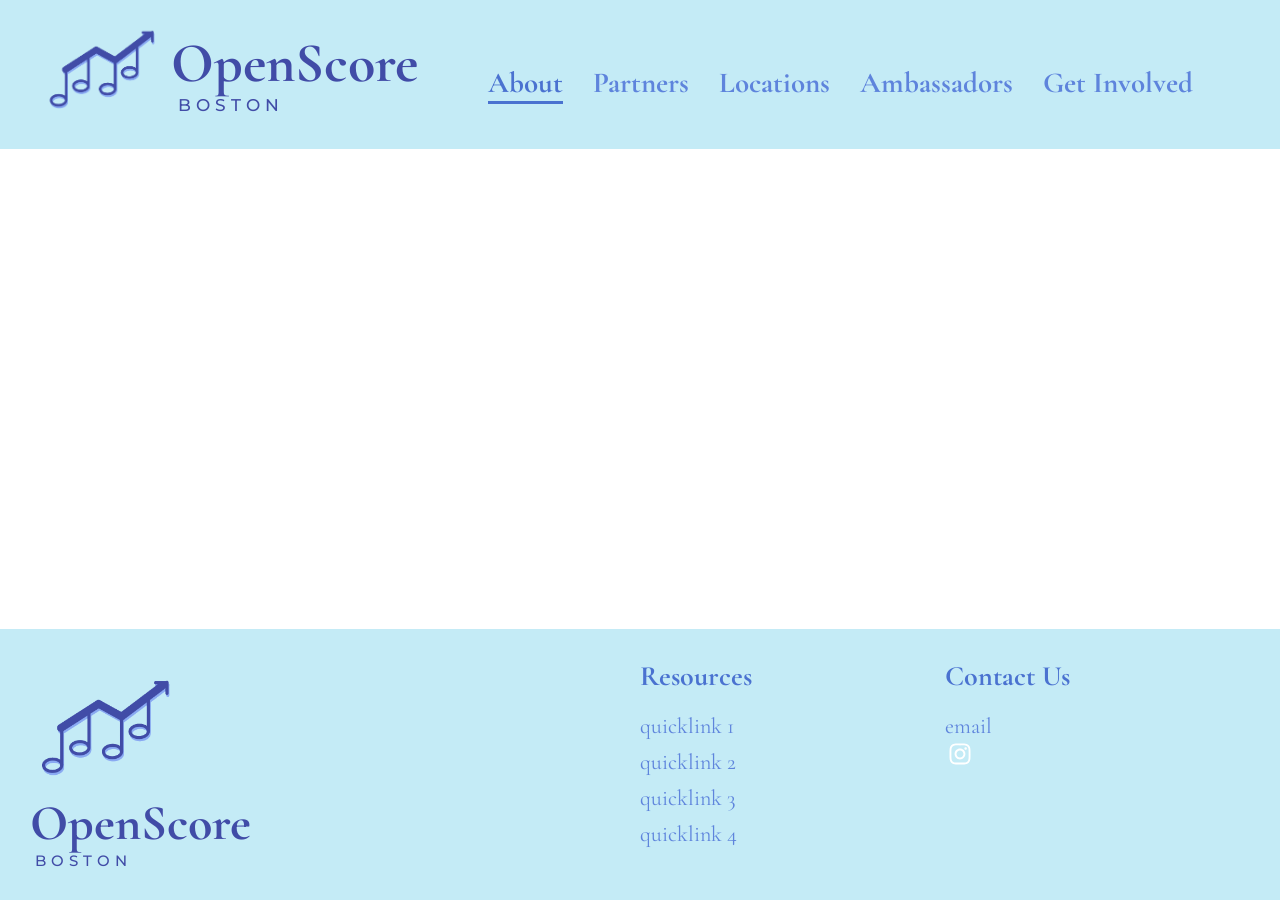
<file: index.html>
<!DOCTYPE html>
<html lang="en-US">
    <head>
        <link rel="stylesheet" href="openscore.css">
        <link rel="preconnect" href="https://fonts.googleapis.com">
        <link rel="preconnect" href="https://fonts.gstatic.com" crossorigin>
        <link href="https://fonts.googleapis.com/css2?family=Cormorant+Garamond:ital,wght@0,300..700;1,300..700&display=swap" rel="stylesheet">
        <link rel="preconnect" href="https://fonts.googleapis.com">
        <link rel="preconnect" href="https://fonts.gstatic.com" crossorigin>
        <link href="https://fonts.googleapis.com/css2?family=Montserrat:ital,wght@0,100..900;1,100..900&display=swap" rel="stylesheet">
    </head>

    <body>
        <header class="header">
            <div class="title">
                <a href=index.html><img src="images/logo.png" alt="OpenScore Logo"></a>
                <div class="title-name">
                    <a href="index.html"><h1>OpenScore</h1></a>
                    <a href="index.html"><h4>BOSTON</h4></a>
                </div>
            </div>
            <nav class="navbar">
                <a href="index.html" class="active">About</a>
                <a href="partners.html">Partners</a>
                <a href="donate.html">Locations</a>
                <a href="ambassador.html">Ambassadors</a>
                <a href="involve.html">Get Involved</a>
            </nav>
        </header>

        <section class="main">

        </section>

        <footer class="footer">
            <div class="logo">
                <a href=index.html><img src="images/logo.png" alt="OpenScore Logo"></a>
                <div class="footer-title">
                    <a href="index.html"><h1>OpenScore</h1></a>
                    <a href="index.html"><h4>BOSTON</h4></a>
                </div>
            </div>
            <div class="resources">
                <h5>Resources</h5>
                <div class = "quicklinks">
                    <a href="__">quicklink 1</a>
                    <a href="">quicklink 2</a>
                    <a href="">quicklink 3</a>
                    <a href="">quicklink 4</a>
                </div>
            </div>

            <div class=contact-us>
                <h5>Contact Us</h5>
                <p>email</p>
                <div class="socials-footer">
                    <a href="https://www.instagram.com/openscoreboston/">
                        <svg xmlns="http://www.w3.org/2000/svg" viewBox="0 0 640 640"><!--!Font Awesome Free v7.3.0 by @fontawesome - https://fontawesome.com License - https://fontawesome.com/license/free Copyright 2026 Fonticons, Inc.--><path fill="rgb(255, 255, 255)" d="M320.3 205C256.8 204.8 205.2 256.2 205 319.7C204.8 383.2 256.2 434.8 319.7 435C383.2 435.2 434.8 383.8 435 320.3C435.2 256.8 383.8 205.2 320.3 205zM319.7 245.4C360.9 245.2 394.4 278.5 394.6 319.7C394.8 360.9 361.5 394.4 320.3 394.6C279.1 394.8 245.6 361.5 245.4 320.3C245.2 279.1 278.5 245.6 319.7 245.4zM413.1 200.3C413.1 185.5 425.1 173.5 439.9 173.5C454.7 173.5 466.7 185.5 466.7 200.3C466.7 215.1 454.7 227.1 439.9 227.1C425.1 227.1 413.1 215.1 413.1 200.3zM542.8 227.5C541.1 191.6 532.9 159.8 506.6 133.6C480.4 107.4 448.6 99.2 412.7 97.4C375.7 95.3 264.8 95.3 227.8 97.4C192 99.1 160.2 107.3 133.9 133.5C107.6 159.7 99.5 191.5 97.7 227.4C95.6 264.4 95.6 375.3 97.7 412.3C99.4 448.2 107.6 480 133.9 506.2C160.2 532.4 191.9 540.6 227.8 542.4C264.8 544.5 375.7 544.5 412.7 542.4C448.6 540.7 480.4 532.5 506.6 506.2C532.8 480 541 448.2 542.8 412.3C544.9 375.3 544.9 264.5 542.8 227.5zM495 452C487.2 471.6 472.1 486.7 452.4 494.6C422.9 506.3 352.9 503.6 320.3 503.6C287.7 503.6 217.6 506.2 188.2 494.6C168.6 486.8 153.5 471.7 145.6 452C133.9 422.5 136.6 352.5 136.6 319.9C136.6 287.3 134 217.2 145.6 187.8C153.4 168.2 168.5 153.1 188.2 145.2C217.7 133.5 287.7 136.2 320.3 136.2C352.9 136.2 423 133.6 452.4 145.2C472 153 487.1 168.1 495 187.8C506.7 217.3 504 287.3 504 319.9C504 352.5 506.7 422.6 495 452z"/></svg>
                    </a>
                </div>
            </div>
        </footer>
    </body>
</html>
</file>
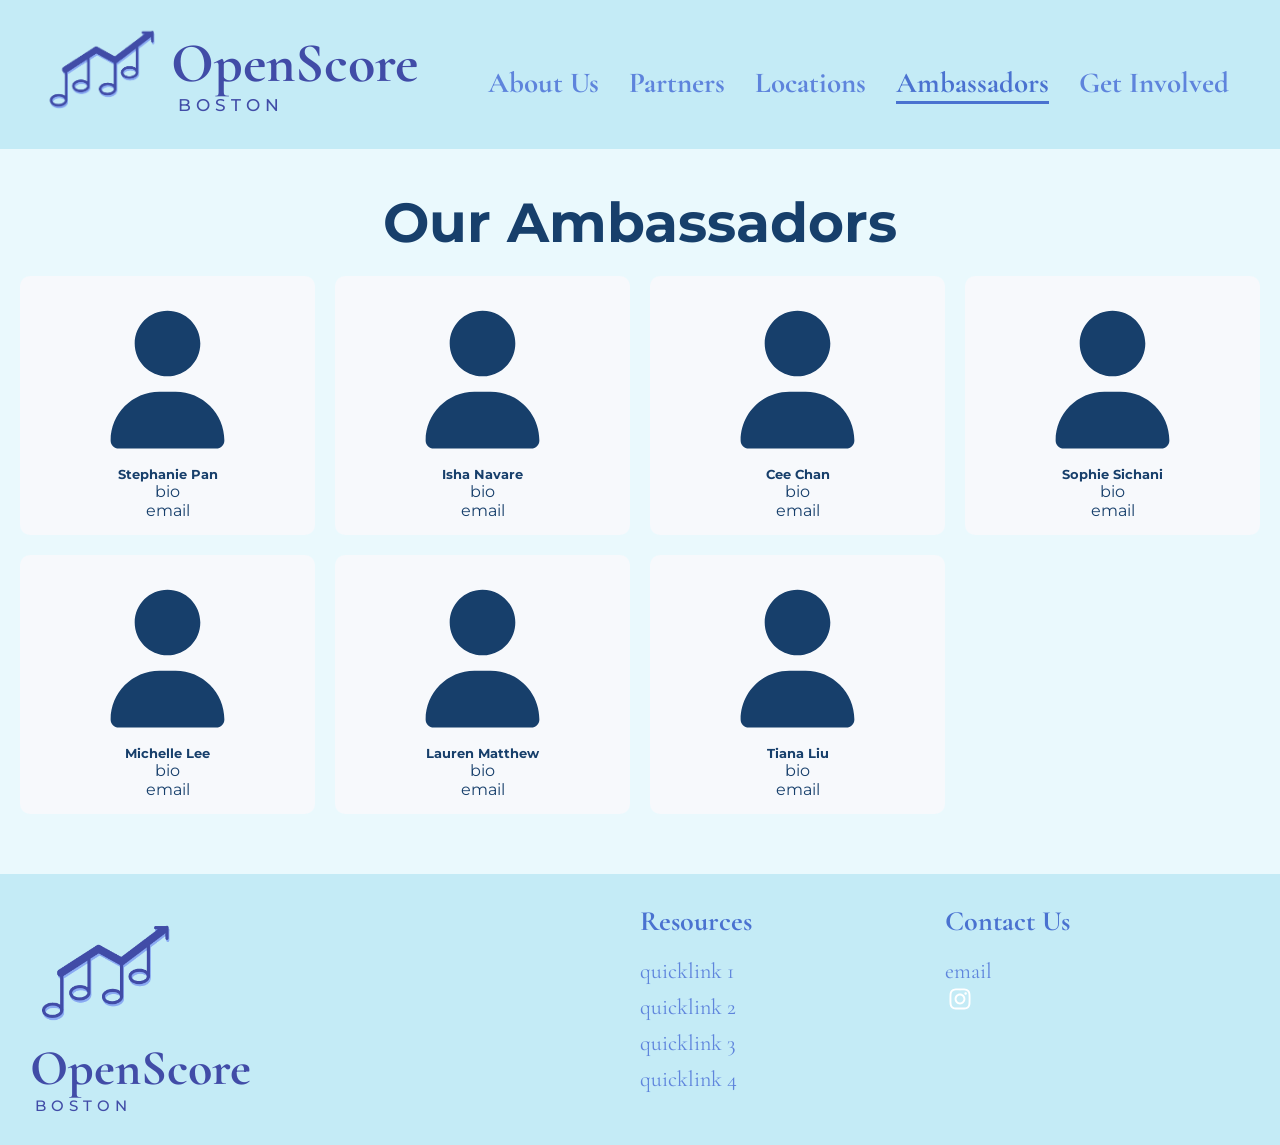
<file: ambassador.html>
<!DOCTYPE html>
<html lang="en-US">
    <head>
        <link rel="stylesheet" href="openscore.css">
        <link rel="preconnect" href="https://fonts.googleapis.com">
        <link rel="preconnect" href="https://fonts.gstatic.com" crossorigin>
        <link href="https://fonts.googleapis.com/css2?family=Cormorant+Garamond:ital,wght@0,300..700;1,300..700&display=swap" rel="stylesheet">
        <link rel="preconnect" href="https://fonts.googleapis.com">
        <link rel="preconnect" href="https://fonts.gstatic.com" crossorigin>
        <link href="https://fonts.googleapis.com/css2?family=Montserrat:ital,wght@0,100..900;1,100..900&display=swap" rel="stylesheet">
    </head>

    <body>
        <header class="header">
            <div class="title">
                <a href=index.html><img src="images/logo.png" alt="OpenScore Logo"></a>
                <div class="title-name">
                    <a href="index.html"><h1>OpenScore</h1></a>
                    <a href="index.html"><h4>BOSTON</h4></a>
                </div>
            </div>
            <nav class="navbar">
                <a href="index.html">About Us</a>
                <a href="partners.html">Partners</a>
                <a href="donate.html">Locations</a>
                <a href="ambassador.html" class="active">Ambassadors</a>
                <a href="involve.html">Get Involved</a>
            </nav>
        </header>

        <section class="main">

            <div class="leadership">
                <h2>Our Ambassadors</h2>
                <div class="leaders">
                    <div class="card">
                        <svg xmlns="http://www.w3.org/2000/svg" viewBox="0 0 640 640"><!--!Font Awesome Free v7.2.0 by @fontawesome - https://fontawesome.com License - https://fontawesome.com/license/free Copyright 2026 Fonticons, Inc.--><path fill="rgb(23, 63, 107)" d="M320 312C386.3 312 440 258.3 440 192C440 125.7 386.3 72 320 72C253.7 72 200 125.7 200 192C200 258.3 253.7 312 320 312zM290.3 368C191.8 368 112 447.8 112 546.3C112 562.7 125.3 576 141.7 576L498.3 576C514.7 576 528 562.7 528 546.3C528 447.8 448.2 368 349.7 368L290.3 368z"/></svg>
                        <h5>Stephanie Pan</h5>
                        <p>bio</p>
                        <p>email</p>
                    </div>
                    <div class="card">
                        <svg xmlns="http://www.w3.org/2000/svg" viewBox="0 0 640 640"><!--!Font Awesome Free v7.2.0 by @fontawesome - https://fontawesome.com License - https://fontawesome.com/license/free Copyright 2026 Fonticons, Inc.--><path fill="rgb(23, 63, 107)" d="M320 312C386.3 312 440 258.3 440 192C440 125.7 386.3 72 320 72C253.7 72 200 125.7 200 192C200 258.3 253.7 312 320 312zM290.3 368C191.8 368 112 447.8 112 546.3C112 562.7 125.3 576 141.7 576L498.3 576C514.7 576 528 562.7 528 546.3C528 447.8 448.2 368 349.7 368L290.3 368z"/></svg>
                        <h5>Isha Navare</h5>
                        <p>bio</p>
                        <p>email</p>
                    </div>
                    <div class="card">
                        <svg xmlns="http://www.w3.org/2000/svg" viewBox="0 0 640 640"><!--!Font Awesome Free v7.2.0 by @fontawesome - https://fontawesome.com License - https://fontawesome.com/license/free Copyright 2026 Fonticons, Inc.--><path fill="rgb(23, 63, 107)" d="M320 312C386.3 312 440 258.3 440 192C440 125.7 386.3 72 320 72C253.7 72 200 125.7 200 192C200 258.3 253.7 312 320 312zM290.3 368C191.8 368 112 447.8 112 546.3C112 562.7 125.3 576 141.7 576L498.3 576C514.7 576 528 562.7 528 546.3C528 447.8 448.2 368 349.7 368L290.3 368z"/></svg>
                        <h5>Cee Chan</h5>
                        <p>bio</p>
                        <p>email</p>
                    </div>
                    <div class="card">
                        <svg xmlns="http://www.w3.org/2000/svg" viewBox="0 0 640 640"><!--!Font Awesome Free v7.2.0 by @fontawesome - https://fontawesome.com License - https://fontawesome.com/license/free Copyright 2026 Fonticons, Inc.--><path fill="rgb(23, 63, 107)" d="M320 312C386.3 312 440 258.3 440 192C440 125.7 386.3 72 320 72C253.7 72 200 125.7 200 192C200 258.3 253.7 312 320 312zM290.3 368C191.8 368 112 447.8 112 546.3C112 562.7 125.3 576 141.7 576L498.3 576C514.7 576 528 562.7 528 546.3C528 447.8 448.2 368 349.7 368L290.3 368z"/></svg>
                        <h5>Sophie Sichani</h5>
                        <p>bio</p>
                        <p>email</p>
                    </div>
                    <div class="card">
                        <svg xmlns="http://www.w3.org/2000/svg" viewBox="0 0 640 640"><!--!Font Awesome Free v7.2.0 by @fontawesome - https://fontawesome.com License - https://fontawesome.com/license/free Copyright 2026 Fonticons, Inc.--><path fill="rgb(23, 63, 107)" d="M320 312C386.3 312 440 258.3 440 192C440 125.7 386.3 72 320 72C253.7 72 200 125.7 200 192C200 258.3 253.7 312 320 312zM290.3 368C191.8 368 112 447.8 112 546.3C112 562.7 125.3 576 141.7 576L498.3 576C514.7 576 528 562.7 528 546.3C528 447.8 448.2 368 349.7 368L290.3 368z"/></svg>
                        <h5>Michelle Lee</h5>
                        <p>bio</p>
                        <p>email</p>
                    </div>
                    <div class="card">
                        <svg xmlns="http://www.w3.org/2000/svg" viewBox="0 0 640 640"><!--!Font Awesome Free v7.2.0 by @fontawesome - https://fontawesome.com License - https://fontawesome.com/license/free Copyright 2026 Fonticons, Inc.--><path fill="rgb(23, 63, 107)" d="M320 312C386.3 312 440 258.3 440 192C440 125.7 386.3 72 320 72C253.7 72 200 125.7 200 192C200 258.3 253.7 312 320 312zM290.3 368C191.8 368 112 447.8 112 546.3C112 562.7 125.3 576 141.7 576L498.3 576C514.7 576 528 562.7 528 546.3C528 447.8 448.2 368 349.7 368L290.3 368z"/></svg>
                        <h5>Lauren Matthew</h5>
                        <p>bio</p>
                        <p>email</p>
                    </div>
                    <div class="card">
                        <svg xmlns="http://www.w3.org/2000/svg" viewBox="0 0 640 640"><!--!Font Awesome Free v7.2.0 by @fontawesome - https://fontawesome.com License - https://fontawesome.com/license/free Copyright 2026 Fonticons, Inc.--><path fill="rgb(23, 63, 107)" d="M320 312C386.3 312 440 258.3 440 192C440 125.7 386.3 72 320 72C253.7 72 200 125.7 200 192C200 258.3 253.7 312 320 312zM290.3 368C191.8 368 112 447.8 112 546.3C112 562.7 125.3 576 141.7 576L498.3 576C514.7 576 528 562.7 528 546.3C528 447.8 448.2 368 349.7 368L290.3 368z"/></svg>
                        <h5>Tiana Liu</h5>
                        <p>bio</p>
                        <p>email</p>
                    </div>
                </div>
            </div>

        </section>

        <footer class="footer">
            <div class="logo">
                <a href=index.html><img src="images/logo.png" alt="OpenScore Logo"></a>
                <div class="footer-title">
                    <a href="index.html"><h1>OpenScore</h1></a>
                    <a href="index.html"><h4>BOSTON</h4></a>
                </div>
            </div>
            <div class="resources">
                <h5>Resources</h5>
                <div class = "quicklinks">
                    <a href="__">quicklink 1</a>
                    <a href="">quicklink 2</a>
                    <a href="">quicklink 3</a>
                    <a href="">quicklink 4</a>
                </div>
            </div>

            <div class=contact-us>
                <h5>Contact Us</h5>
                <p>email</p>
                <div class="socials-footer">
                    <a href="https://www.instagram.com/wellesleyhskeyclub/">
                        <svg xmlns="http://www.w3.org/2000/svg" viewBox="0 0 640 640"><!--!Font Awesome Free v7.3.0 by @fontawesome - https://fontawesome.com License - https://fontawesome.com/license/free Copyright 2026 Fonticons, Inc.--><path fill="rgb(255, 255, 255)" d="M320.3 205C256.8 204.8 205.2 256.2 205 319.7C204.8 383.2 256.2 434.8 319.7 435C383.2 435.2 434.8 383.8 435 320.3C435.2 256.8 383.8 205.2 320.3 205zM319.7 245.4C360.9 245.2 394.4 278.5 394.6 319.7C394.8 360.9 361.5 394.4 320.3 394.6C279.1 394.8 245.6 361.5 245.4 320.3C245.2 279.1 278.5 245.6 319.7 245.4zM413.1 200.3C413.1 185.5 425.1 173.5 439.9 173.5C454.7 173.5 466.7 185.5 466.7 200.3C466.7 215.1 454.7 227.1 439.9 227.1C425.1 227.1 413.1 215.1 413.1 200.3zM542.8 227.5C541.1 191.6 532.9 159.8 506.6 133.6C480.4 107.4 448.6 99.2 412.7 97.4C375.7 95.3 264.8 95.3 227.8 97.4C192 99.1 160.2 107.3 133.9 133.5C107.6 159.7 99.5 191.5 97.7 227.4C95.6 264.4 95.6 375.3 97.7 412.3C99.4 448.2 107.6 480 133.9 506.2C160.2 532.4 191.9 540.6 227.8 542.4C264.8 544.5 375.7 544.5 412.7 542.4C448.6 540.7 480.4 532.5 506.6 506.2C532.8 480 541 448.2 542.8 412.3C544.9 375.3 544.9 264.5 542.8 227.5zM495 452C487.2 471.6 472.1 486.7 452.4 494.6C422.9 506.3 352.9 503.6 320.3 503.6C287.7 503.6 217.6 506.2 188.2 494.6C168.6 486.8 153.5 471.7 145.6 452C133.9 422.5 136.6 352.5 136.6 319.9C136.6 287.3 134 217.2 145.6 187.8C153.4 168.2 168.5 153.1 188.2 145.2C217.7 133.5 287.7 136.2 320.3 136.2C352.9 136.2 423 133.6 452.4 145.2C472 153 487.1 168.1 495 187.8C506.7 217.3 504 287.3 504 319.9C504 352.5 506.7 422.6 495 452z"/></svg>
                    </a>
                </div>
            </div>
        </footer>
    </body>
</html>
</file>
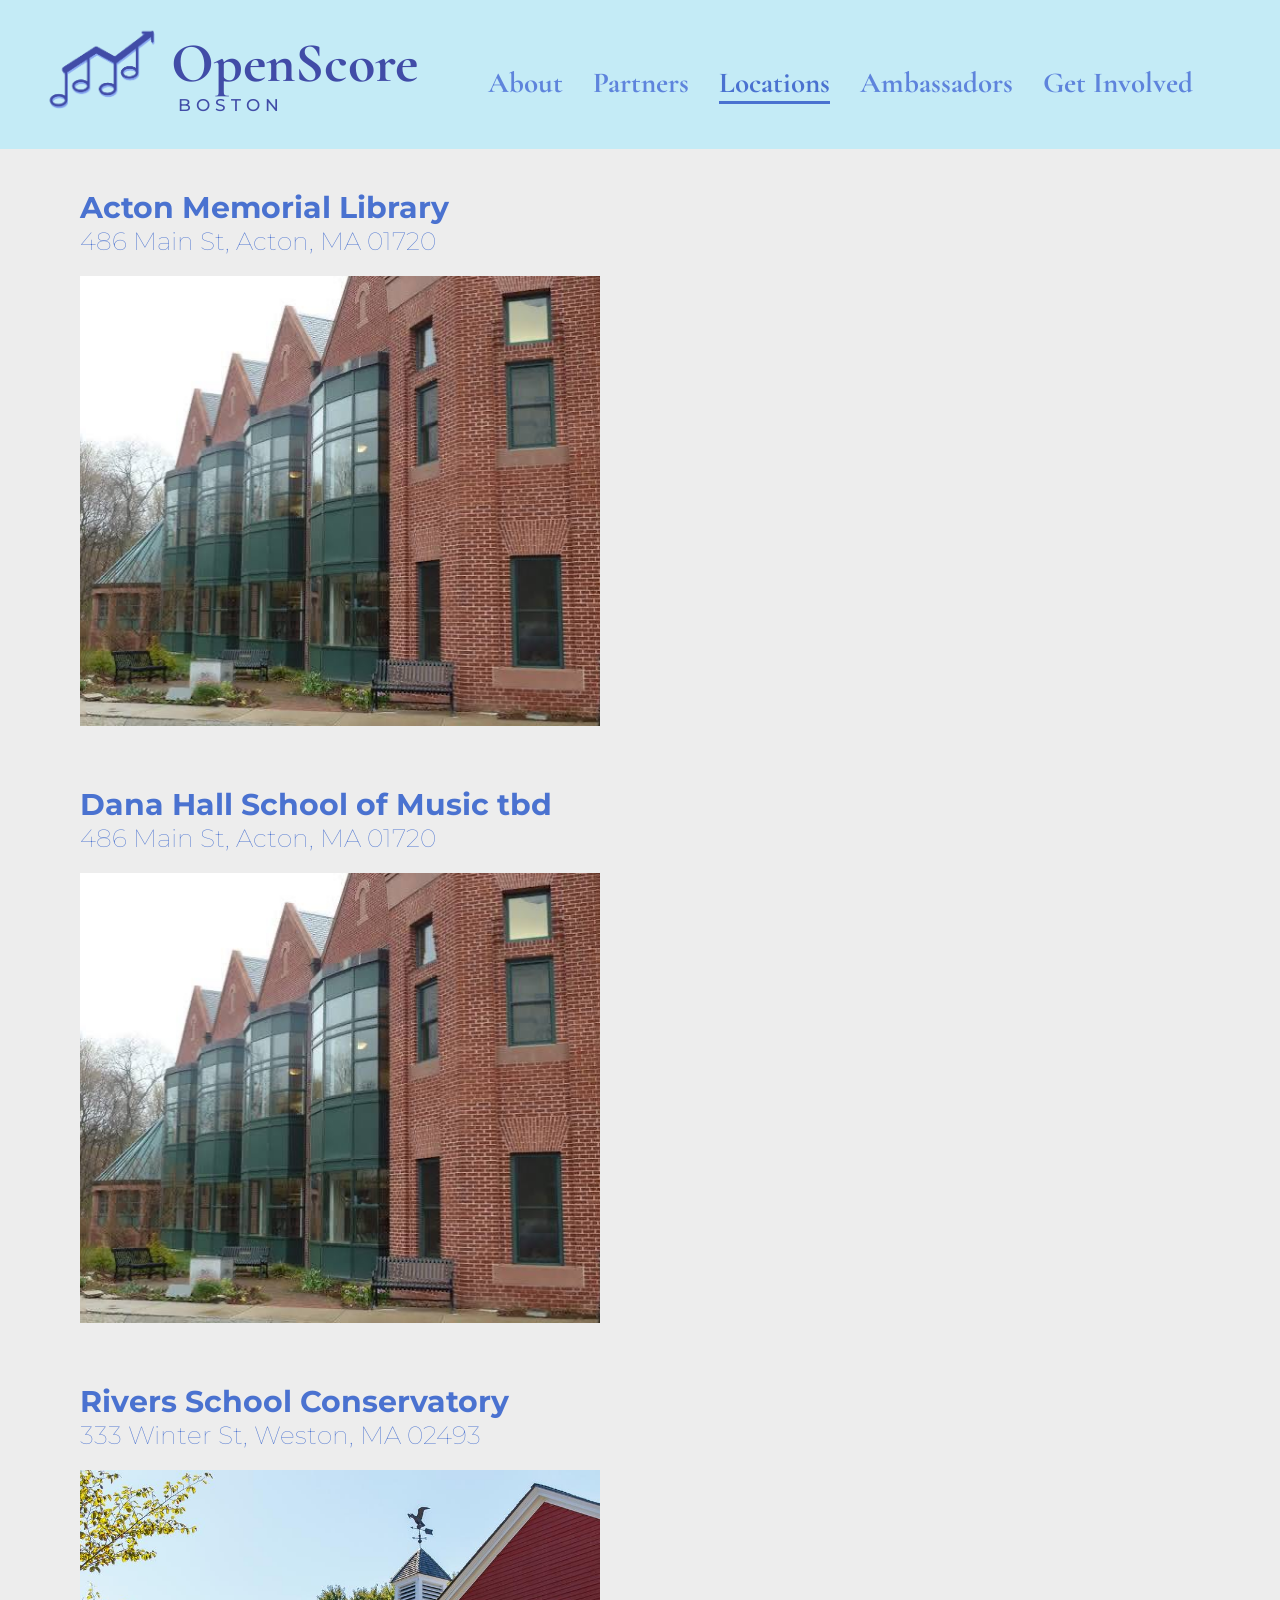
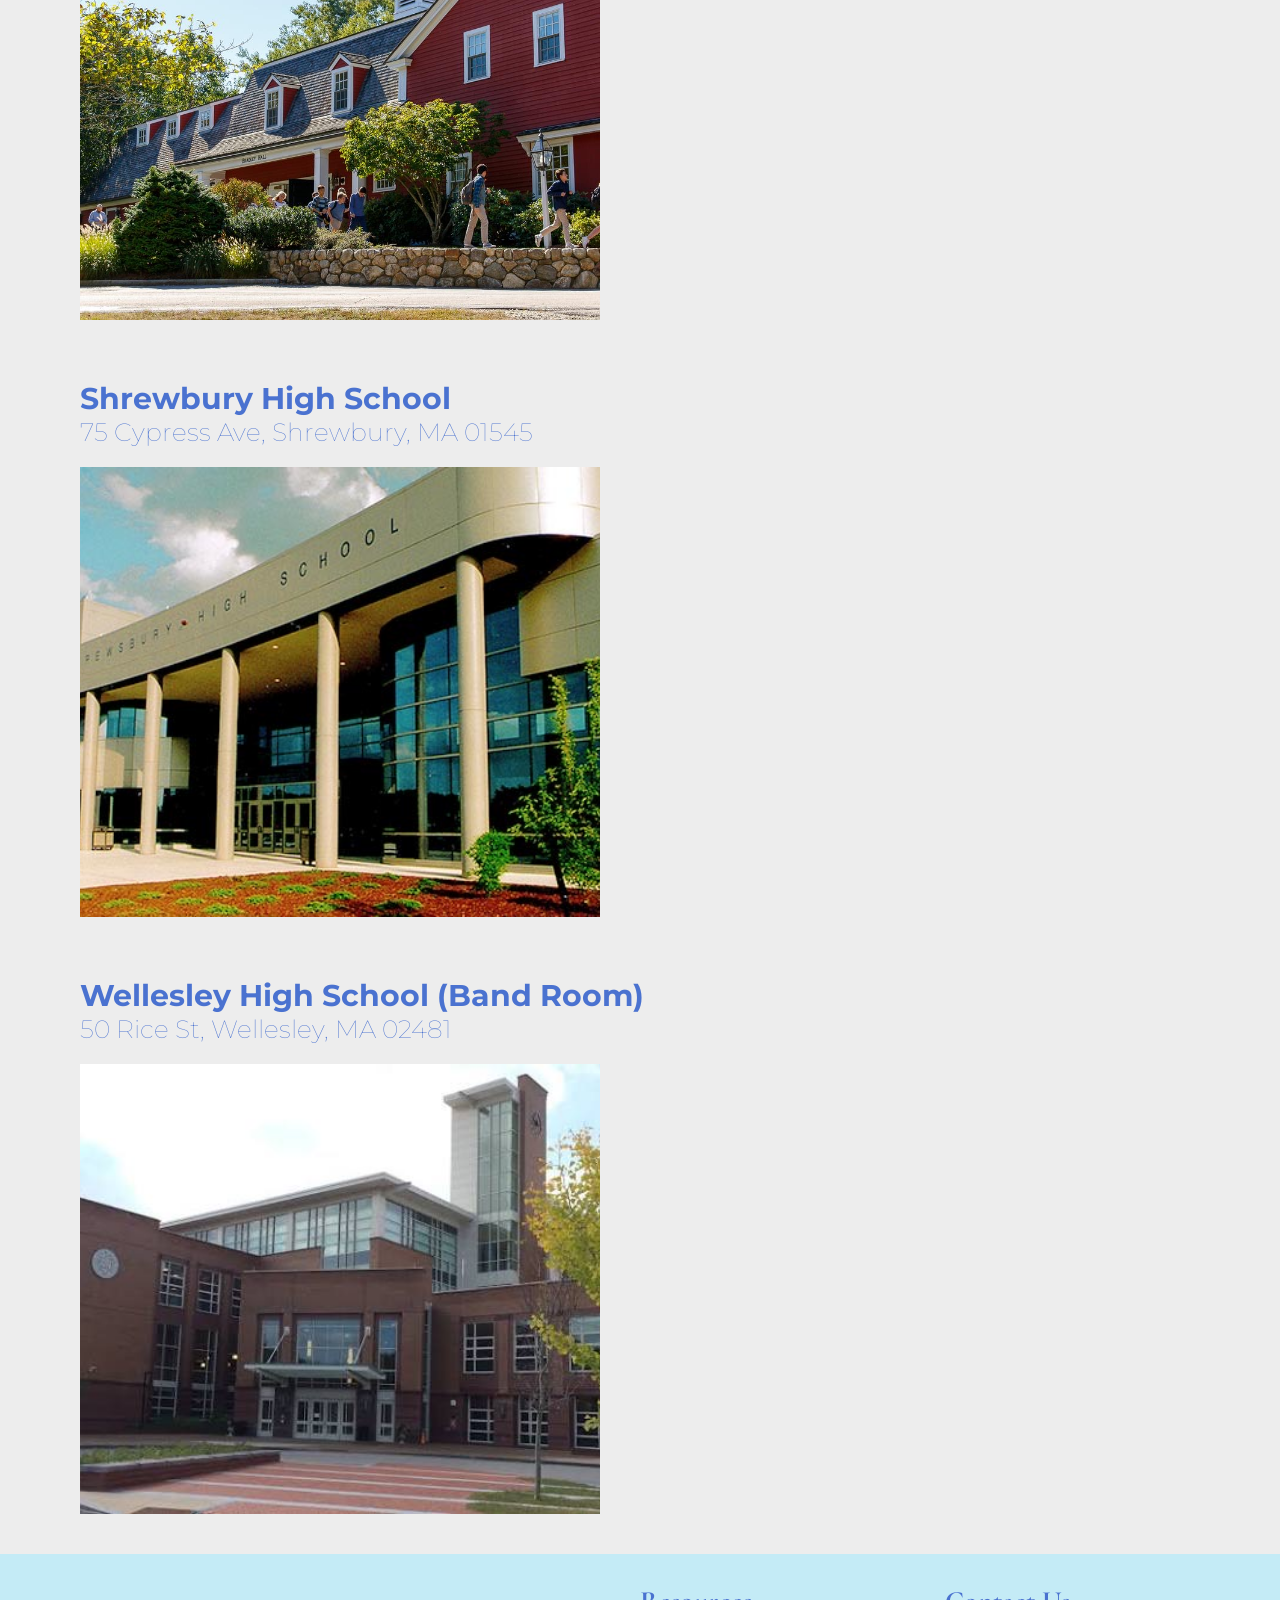
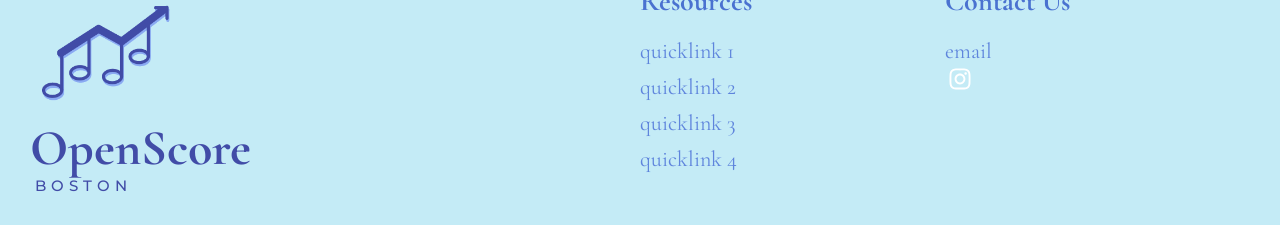
<file: donate.html>
<!DOCTYPE html>
<html lang="en-US">
    <head>
        <link rel="stylesheet" href="openscore.css">
        <link rel="preconnect" href="https://fonts.googleapis.com">
        <link rel="preconnect" href="https://fonts.gstatic.com" crossorigin>
        <link href="https://fonts.googleapis.com/css2?family=Cormorant+Garamond:ital,wght@0,300..700;1,300..700&display=swap" rel="stylesheet">
        <link rel="preconnect" href="https://fonts.googleapis.com">
        <link rel="preconnect" href="https://fonts.gstatic.com" crossorigin>
        <link href="https://fonts.googleapis.com/css2?family=Montserrat:ital,wght@0,100..900;1,100..900&display=swap" rel="stylesheet">
    </head>

    <body>
        <header class="header">
            <div class="title">
                <a href=index.html><img src="images/logo.png" alt="OpenScore Logo"></a>
                <div class="title-name">
                    <a href="index.html"><h1>OpenScore</h1></a>
                    <a href="index.html"><h4>BOSTON</h4></a>
                </div>
            </div>
            <nav class="navbar">
                <a href="index.html">About</a>
                <a href="partners.html">Partners</a>
                <a href="donate.html" class="active">Locations</a>
                <a href="ambassador.html">Ambassadors</a>
                <a href="involve.html">Get Involved</a>
            </nav>
        </header>

        <section class="main">
            <div class="donation-loc">
                <div class="description">
                    <h2>Acton Memorial Library</h2>
                    <p>486 Main St, Acton, MA 01720</p>
                    <div class="location-grid">
                        <img src="images/acton.jpeg" alt="Acton Memorial Library">
                        <iframe src="https://www.google.com/maps/embed?pb=!1m18!1m12!1m3!1d11768.966689316487!2d-71.4516749349829!3d42.4864145197962!2m3!1f0!2f0!3f0!3m2!1i1024!2i768!4f13.1!3m3!1m2!1s0x89e3912979ee70af%3A0x647a9f4210e28054!2sActon%20Memorial%20Library!5e0!3m2!1sen!2sus!4v1791829055406!5m2!1sen!2sus" width="600" height="450" style="border:0;" allowfullscreen="" loading="lazy" referrerpolicy="strict-origin-when-cross-origin"></iframe>
                    </div>
                </div>

                <div class="description">
                    <h2>Dana Hall School of Music tbd</h2>
                    <p>486 Main St, Acton, MA 01720</p>
                    <div class="location-grid">
                        <img src="images/acton.jpeg" alt="Acton Memorial Library">
                        <iframe src="https://www.google.com/maps/embed?pb=!1m18!1m12!1m3!1d11768.966689316487!2d-71.4516749349829!3d42.4864145197962!2m3!1f0!2f0!3f0!3m2!1i1024!2i768!4f13.1!3m3!1m2!1s0x89e3912979ee70af%3A0x647a9f4210e28054!2sActon%20Memorial%20Library!5e0!3m2!1sen!2sus!4v1791829055406!5m2!1sen!2sus" width="600" height="450" style="border:0;" allowfullscreen="" loading="lazy" referrerpolicy="strict-origin-when-cross-origin"></iframe>
                    </div>
                </div>

                <div class="description">
                    <h2>Rivers School Conservatory </h2>
                    <p>333 Winter St, Weston, MA 02493</p>
                    <div class="location-grid">
                        <img src="images/rivers.jpeg" alt="Rivers School Conservatory">
                        <iframe src="https://www.google.com/maps/embed?pb=!1m18!1m12!1m3!1d47198.76249312241!2d-71.39671647832031!3d42.3228484!2m3!1f0!2f0!3f0!3m2!1i1024!2i768!4f13.1!3m3!1m2!1s0x89e38429b35a9737%3A0xc473bc444d920efc!2sThe%20Rivers%20School!5e0!3m2!1sen!2sus!4v1791828339839!5m2!1sen!2sus" width="600" height="450" style="border:0;" allowfullscreen="" loading="lazy" referrerpolicy="strict-origin-when-cross-origin"></iframe>
                    </div>
                </div>

                <div class="description">
                    <h2>Shrewbury High School</h2>
                    <p>75 Cypress Ave, Shrewbury, MA 01545</p>
                    <div class="location-grid">
                        <img src="images/shrewsbury.jpeg" alt="Shrewsbury High School">
                        <iframe src="https://www.google.com/maps/embed?pb=!1m18!1m12!1m3!1d2950.82933610067!2d-71.74692222389363!3d42.303506871198216!2m3!1f0!2f0!3f0!3m2!1i1024!2i768!4f13.1!3m3!1m2!1s0x89e4083a7243a49b%3A0x2bef372ddd19f587!2sShrewsbury%20High%20School!5e0!3m2!1sen!2sus!4v1792273672438!5m2!1sen!2sus" width="600" height="450" style="border:0;" allowfullscreen="" loading="lazy" referrerpolicy="strict-origin-when-cross-origin"></iframe>
                    </div>
                </div>

                <div class="description">
                    <h2>Wellesley High School (Band Room)</h2>
                    <p>50 Rice St, Wellesley, MA 02481</p>
                    <div class="location-grid">
                        <img src="images/wellesleyhigh.jpeg" alt="Wellesley High School">
                        <iframe src="https://www.google.com/maps/embed?pb=!1m18!1m12!1m3!1d2950.9056090205086!2d-71.28172462389364!3d42.301879471198404!2m3!1f0!2f0!3f0!3m2!1i1024!2i768!4f13.1!3m3!1m2!1s0x89e380c92ae6e11b%3A0x5a4ea1b2c12b6025!2sWellesley%20High%20School!5e0!3m2!1sen!2sus!4v1792276969235!5m2!1sen!2sus" width="600" height="450" style="border:0;" allowfullscreen="" loading="lazy" referrerpolicy="strict-origin-when-cross-origin"></iframe>
                    </div>
                </div>
                
            </div>

        </section>

        <footer class="footer">
            <div class="logo">
                <a href=index.html><img src="images/logo.png" alt="OpenScore Logo"></a>
                <div class="footer-title">
                    <a href="index.html"><h1>OpenScore</h1></a>
                    <a href="index.html"><h4>BOSTON</h4></a>
                </div>
            </div>
            <div class="resources">
                <h5>Resources</h5>
                <div class = "quicklinks">
                    <a href="__">quicklink 1</a>
                    <a href="">quicklink 2</a>
                    <a href="">quicklink 3</a>
                    <a href="">quicklink 4</a>
                </div>
            </div>

            <div class=contact-us>
                <h5>Contact Us</h5>
                <p>email</p>
                <div class="socials-footer">
                    <a href="https://www.instagram.com/wellesleyhskeyclub/">
                        <svg xmlns="http://www.w3.org/2000/svg" viewBox="0 0 640 640"><!--!Font Awesome Free v7.3.0 by @fontawesome - https://fontawesome.com License - https://fontawesome.com/license/free Copyright 2026 Fonticons, Inc.--><path fill="rgb(255, 255, 255)" d="M320.3 205C256.8 204.8 205.2 256.2 205 319.7C204.8 383.2 256.2 434.8 319.7 435C383.2 435.2 434.8 383.8 435 320.3C435.2 256.8 383.8 205.2 320.3 205zM319.7 245.4C360.9 245.2 394.4 278.5 394.6 319.7C394.8 360.9 361.5 394.4 320.3 394.6C279.1 394.8 245.6 361.5 245.4 320.3C245.2 279.1 278.5 245.6 319.7 245.4zM413.1 200.3C413.1 185.5 425.1 173.5 439.9 173.5C454.7 173.5 466.7 185.5 466.7 200.3C466.7 215.1 454.7 227.1 439.9 227.1C425.1 227.1 413.1 215.1 413.1 200.3zM542.8 227.5C541.1 191.6 532.9 159.8 506.6 133.6C480.4 107.4 448.6 99.2 412.7 97.4C375.7 95.3 264.8 95.3 227.8 97.4C192 99.1 160.2 107.3 133.9 133.5C107.6 159.7 99.5 191.5 97.7 227.4C95.6 264.4 95.6 375.3 97.7 412.3C99.4 448.2 107.6 480 133.9 506.2C160.2 532.4 191.9 540.6 227.8 542.4C264.8 544.5 375.7 544.5 412.7 542.4C448.6 540.7 480.4 532.5 506.6 506.2C532.8 480 541 448.2 542.8 412.3C544.9 375.3 544.9 264.5 542.8 227.5zM495 452C487.2 471.6 472.1 486.7 452.4 494.6C422.9 506.3 352.9 503.6 320.3 503.6C287.7 503.6 217.6 506.2 188.2 494.6C168.6 486.8 153.5 471.7 145.6 452C133.9 422.5 136.6 352.5 136.6 319.9C136.6 287.3 134 217.2 145.6 187.8C153.4 168.2 168.5 153.1 188.2 145.2C217.7 133.5 287.7 136.2 320.3 136.2C352.9 136.2 423 133.6 452.4 145.2C472 153 487.1 168.1 495 187.8C506.7 217.3 504 287.3 504 319.9C504 352.5 506.7 422.6 495 452z"/></svg>
                    </a>
                </div>
            </div>
        </footer>
    </body>
</html>
</file>
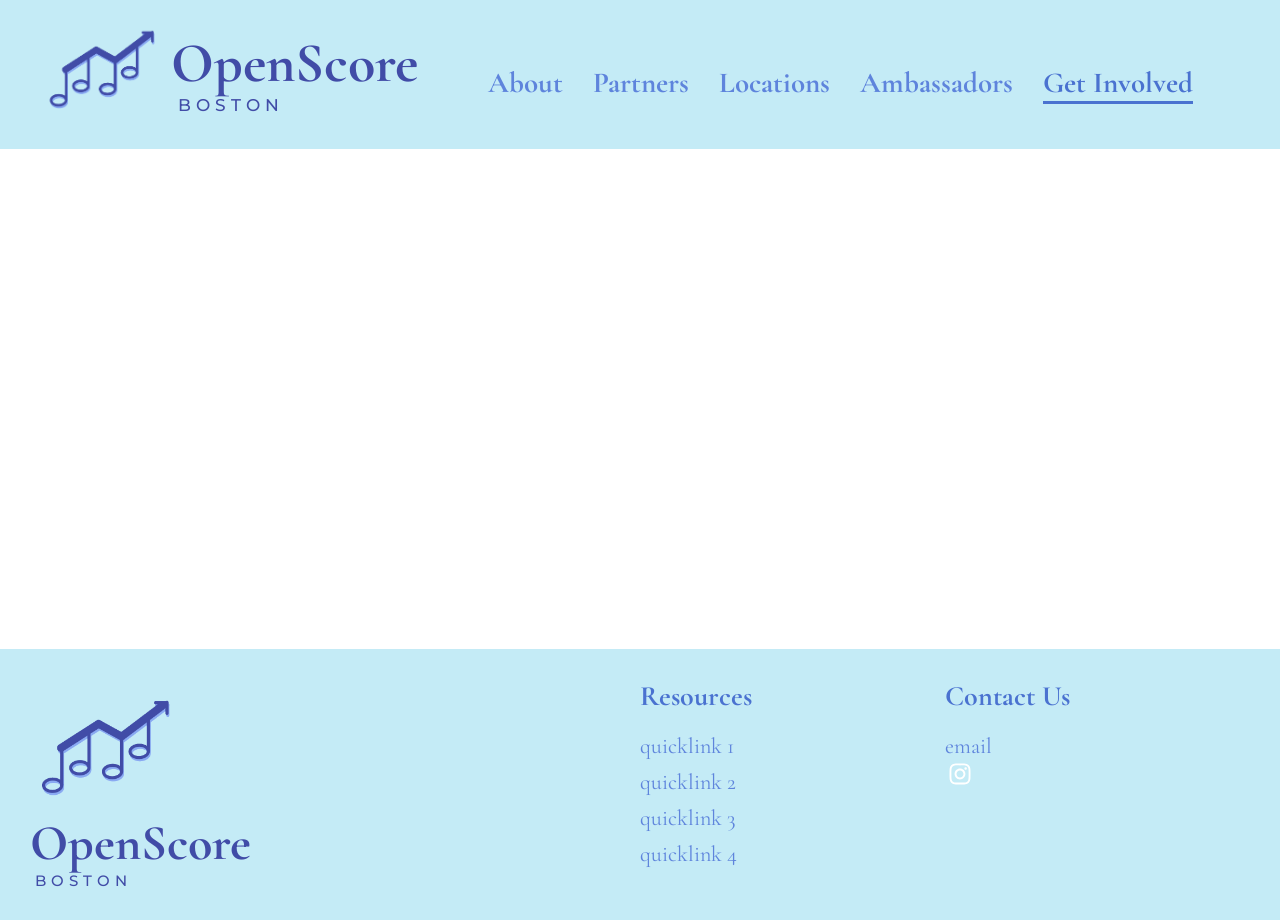
<file: involve.html>
<!DOCTYPE html>
<html lang="en-US">
    <head>
        <link rel="stylesheet" href="openscore.css">
        <link rel="preconnect" href="https://fonts.googleapis.com">
        <link rel="preconnect" href="https://fonts.gstatic.com" crossorigin>
        <link href="https://fonts.googleapis.com/css2?family=Cormorant+Garamond:ital,wght@0,300..700;1,300..700&display=swap" rel="stylesheet">
        <link rel="preconnect" href="https://fonts.googleapis.com">
        <link rel="preconnect" href="https://fonts.gstatic.com" crossorigin>
        <link href="https://fonts.googleapis.com/css2?family=Montserrat:ital,wght@0,100..900;1,100..900&display=swap" rel="stylesheet">
    </head>

    <body>
        <header class="header">
            <div class="title">
                <a href=index.html><img src="images/logo.png" alt="OpenScore Logo"></a>
                <div class="title-name">
                    <a href="index.html"><h1>OpenScore</h1></a>
                    <a href="index.html"><h4>BOSTON</h4></a>
                </div>
            </div>
            <nav class="navbar">
                <a href="index.html">About</a>
                <a href="partners.html">Partners</a>
                <a href="donate.html">Locations</a>
                <a href="ambassador.html">Ambassadors</a>
                <a href="involve.html" class="active">Get Involved</a>
            </nav>
        </header>

        <section class="main">
            <div id="form">
                <iframe class="google-form"
                src="https://docs.google.com/forms/d/e/1FAIpQLSd9JydVYFsju5rmWDY1r4e7aP6o4fBuKMQ0OUTY8VFm-bXYvQ/viewform?embedded=true" width="640" height="2237" frameborder="0" marginheight="0" marginwidth="0">Loading…
                loading="lazy"</iframe>
            </div>

        </section>

        <footer class="footer">
            <div class="logo">
                <a href=index.html><img src="images/logo.png" alt="OpenScore Logo"></a>
                <div class="footer-title">
                    <a href="index.html"><h1>OpenScore</h1></a>
                    <a href="index.html"><h4>BOSTON</h4></a>
                </div>
            </div>
            <div class="resources">
                <h5>Resources</h5>
                <div class = "quicklinks">
                    <a href="__">quicklink 1</a>
                    <a href="">quicklink 2</a>
                    <a href="">quicklink 3</a>
                    <a href="">quicklink 4</a>
                </div>
            </div>

            <div class=contact-us>
                <h5>Contact Us</h5>
                <p>email</p>
                <div class="socials-footer">
                    <a href="https://www.instagram.com/wellesleyhskeyclub/">
                        <svg xmlns="http://www.w3.org/2000/svg" viewBox="0 0 640 640"><!--!Font Awesome Free v7.3.0 by @fontawesome - https://fontawesome.com License - https://fontawesome.com/license/free Copyright 2026 Fonticons, Inc.--><path fill="rgb(255, 255, 255)" d="M320.3 205C256.8 204.8 205.2 256.2 205 319.7C204.8 383.2 256.2 434.8 319.7 435C383.2 435.2 434.8 383.8 435 320.3C435.2 256.8 383.8 205.2 320.3 205zM319.7 245.4C360.9 245.2 394.4 278.5 394.6 319.7C394.8 360.9 361.5 394.4 320.3 394.6C279.1 394.8 245.6 361.5 245.4 320.3C245.2 279.1 278.5 245.6 319.7 245.4zM413.1 200.3C413.1 185.5 425.1 173.5 439.9 173.5C454.7 173.5 466.7 185.5 466.7 200.3C466.7 215.1 454.7 227.1 439.9 227.1C425.1 227.1 413.1 215.1 413.1 200.3zM542.8 227.5C541.1 191.6 532.9 159.8 506.6 133.6C480.4 107.4 448.6 99.2 412.7 97.4C375.7 95.3 264.8 95.3 227.8 97.4C192 99.1 160.2 107.3 133.9 133.5C107.6 159.7 99.5 191.5 97.7 227.4C95.6 264.4 95.6 375.3 97.7 412.3C99.4 448.2 107.6 480 133.9 506.2C160.2 532.4 191.9 540.6 227.8 542.4C264.8 544.5 375.7 544.5 412.7 542.4C448.6 540.7 480.4 532.5 506.6 506.2C532.8 480 541 448.2 542.8 412.3C544.9 375.3 544.9 264.5 542.8 227.5zM495 452C487.2 471.6 472.1 486.7 452.4 494.6C422.9 506.3 352.9 503.6 320.3 503.6C287.7 503.6 217.6 506.2 188.2 494.6C168.6 486.8 153.5 471.7 145.6 452C133.9 422.5 136.6 352.5 136.6 319.9C136.6 287.3 134 217.2 145.6 187.8C153.4 168.2 168.5 153.1 188.2 145.2C217.7 133.5 287.7 136.2 320.3 136.2C352.9 136.2 423 133.6 452.4 145.2C472 153 487.1 168.1 495 187.8C506.7 217.3 504 287.3 504 319.9C504 352.5 506.7 422.6 495 452z"/></svg>
                    </a>
                </div>
            </div>
        </footer>
    </body>
</html>
</file>
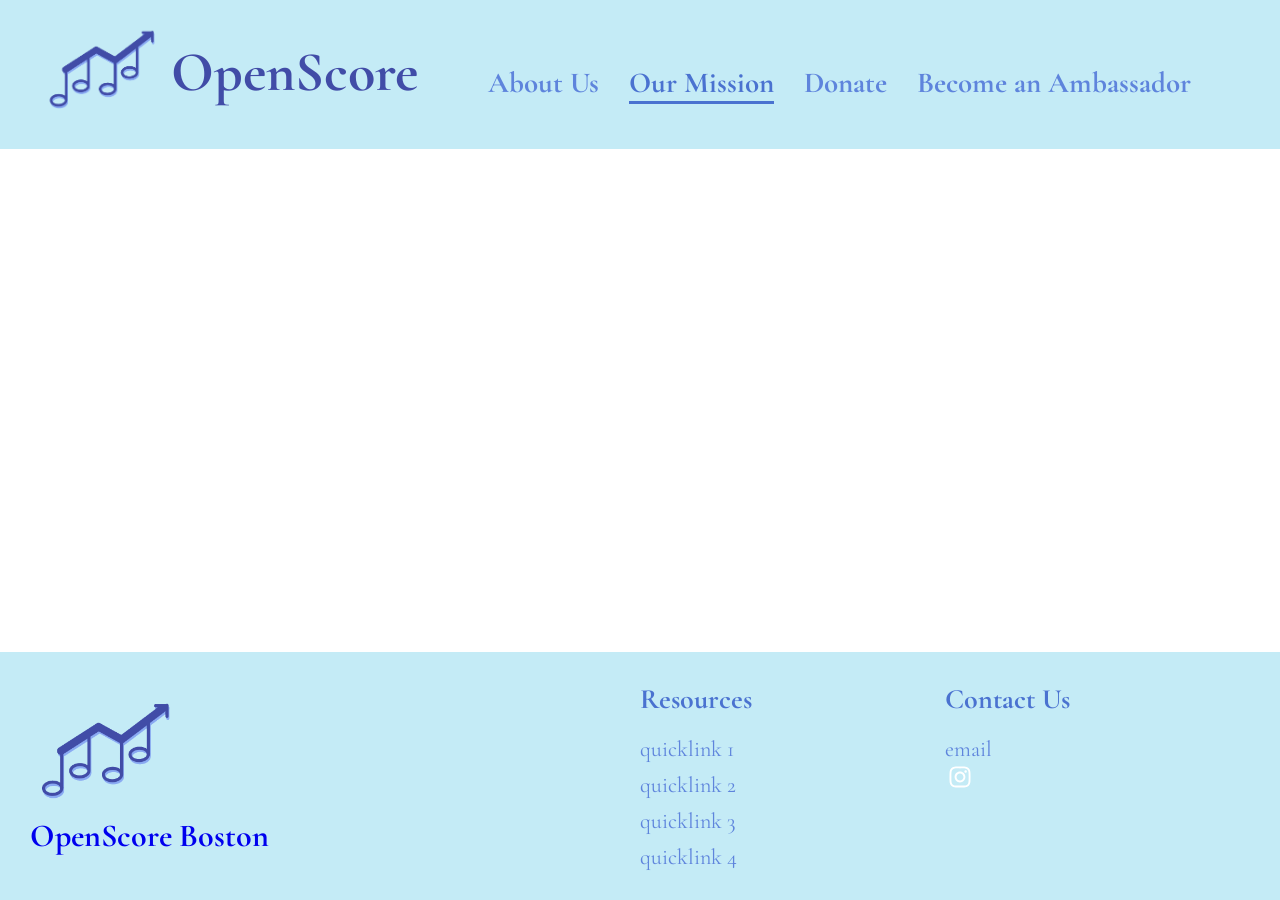
<file: mission.html>
<!DOCTYPE html>
<html lang="en-US">
    <head>
        <link rel="stylesheet" href="openscore.css">
        <link rel="preconnect" href="https://fonts.googleapis.com">
        <link rel="preconnect" href="https://fonts.gstatic.com" crossorigin>
        <link href="https://fonts.googleapis.com/css2?family=Cormorant+Garamond:ital,wght@0,300..700;1,300..700&display=swap" rel="stylesheet">

    </head>

    <body>
        <header class="header">
            <div class="title">
            <a href=index.html><img src="images/logo.png" alt="OpenScore Logo"></a>
            <a href="index.html"><h1>OpenScore</h1></a>
            </div>
            <nav class="navbar">
                <a href="index.html">About Us</a>
                <a href="mission.html" class="active">Our Mission</a>
                <a href="donate.html">Donate</a>
                <a href="ambassador.html">Become an Ambassador</a>
            </nav>
        </header>

        <section class="main">

        </section>

        <footer class="footer">
            <div class="logo">
                <a href=index.html><img src="images/logo.png" alt="OpenScore Logo"></a>
                <a href="index.html"><h1>OpenScore Boston</h1></a>
            </div>
            <div class="resources">
                <h5>Resources</h5>
                <div class = "quicklinks">
                    <a href="__">quicklink 1</a>
                    <a href="">quicklink 2</a>
                    <a href="">quicklink 3</a>
                    <a href="">quicklink 4</a>
                </div>
            </div>

            <div class=contact-us>
                <h5>Contact Us</h5>
                <p>email</p>
                <div class="socials-footer">
                    <a href="https://www.instagram.com/wellesleyhskeyclub/">
                        <svg xmlns="http://www.w3.org/2000/svg" viewBox="0 0 640 640"><!--!Font Awesome Free v7.3.0 by @fontawesome - https://fontawesome.com License - https://fontawesome.com/license/free Copyright 2026 Fonticons, Inc.--><path fill="rgb(255, 255, 255)" d="M320.3 205C256.8 204.8 205.2 256.2 205 319.7C204.8 383.2 256.2 434.8 319.7 435C383.2 435.2 434.8 383.8 435 320.3C435.2 256.8 383.8 205.2 320.3 205zM319.7 245.4C360.9 245.2 394.4 278.5 394.6 319.7C394.8 360.9 361.5 394.4 320.3 394.6C279.1 394.8 245.6 361.5 245.4 320.3C245.2 279.1 278.5 245.6 319.7 245.4zM413.1 200.3C413.1 185.5 425.1 173.5 439.9 173.5C454.7 173.5 466.7 185.5 466.7 200.3C466.7 215.1 454.7 227.1 439.9 227.1C425.1 227.1 413.1 215.1 413.1 200.3zM542.8 227.5C541.1 191.6 532.9 159.8 506.6 133.6C480.4 107.4 448.6 99.2 412.7 97.4C375.7 95.3 264.8 95.3 227.8 97.4C192 99.1 160.2 107.3 133.9 133.5C107.6 159.7 99.5 191.5 97.7 227.4C95.6 264.4 95.6 375.3 97.7 412.3C99.4 448.2 107.6 480 133.9 506.2C160.2 532.4 191.9 540.6 227.8 542.4C264.8 544.5 375.7 544.5 412.7 542.4C448.6 540.7 480.4 532.5 506.6 506.2C532.8 480 541 448.2 542.8 412.3C544.9 375.3 544.9 264.5 542.8 227.5zM495 452C487.2 471.6 472.1 486.7 452.4 494.6C422.9 506.3 352.9 503.6 320.3 503.6C287.7 503.6 217.6 506.2 188.2 494.6C168.6 486.8 153.5 471.7 145.6 452C133.9 422.5 136.6 352.5 136.6 319.9C136.6 287.3 134 217.2 145.6 187.8C153.4 168.2 168.5 153.1 188.2 145.2C217.7 133.5 287.7 136.2 320.3 136.2C352.9 136.2 423 133.6 452.4 145.2C472 153 487.1 168.1 495 187.8C506.7 217.3 504 287.3 504 319.9C504 352.5 506.7 422.6 495 452z"/></svg>
                    </a>
                </div>
            </div>
        </footer>
    </body>
</html>
</file>
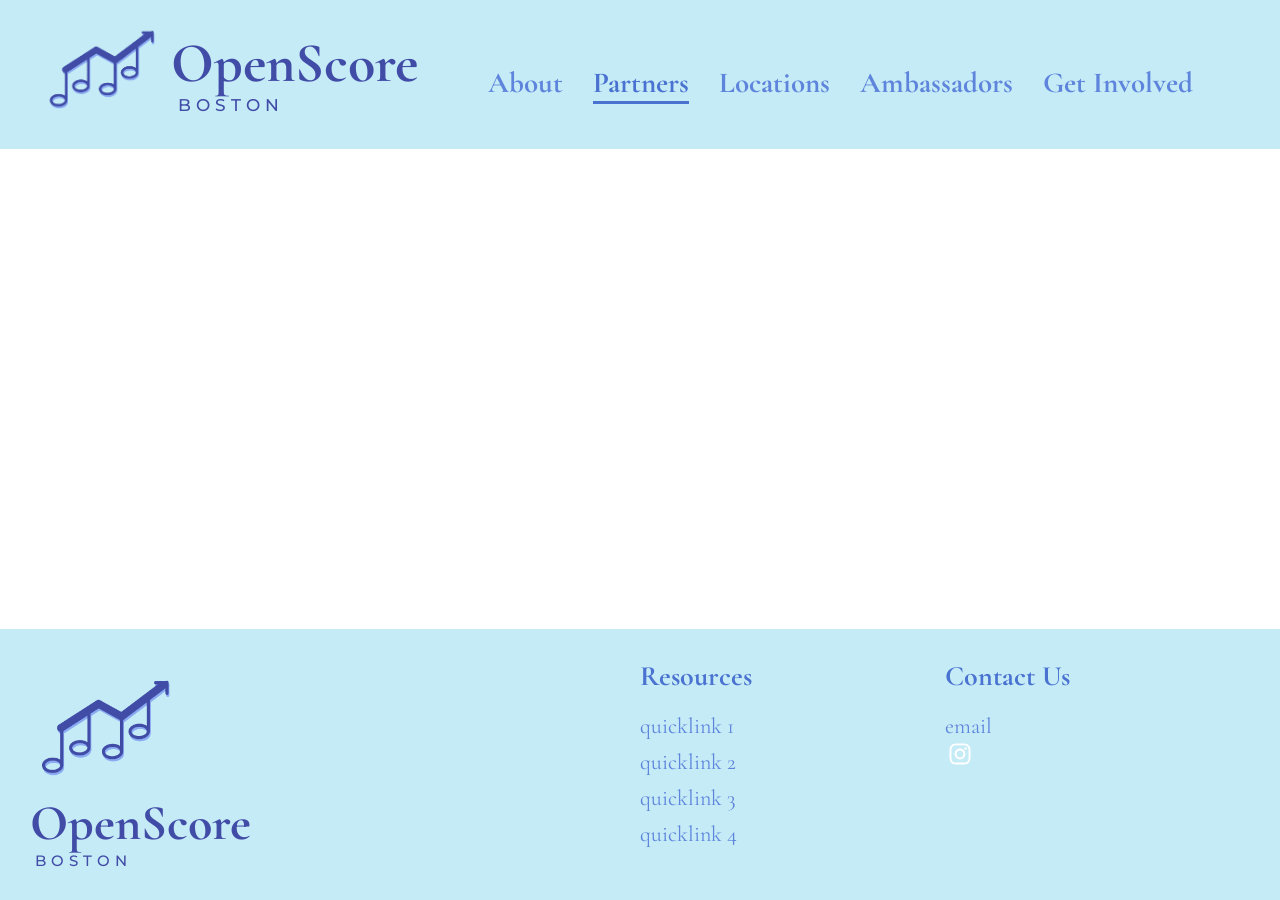
<file: partners.html>
<!DOCTYPE html>
<html lang="en-US">
    <head>
        <link rel="stylesheet" href="openscore.css">
        <link rel="preconnect" href="https://fonts.googleapis.com">
        <link rel="preconnect" href="https://fonts.gstatic.com" crossorigin>
        <link href="https://fonts.googleapis.com/css2?family=Cormorant+Garamond:ital,wght@0,300..700;1,300..700&display=swap" rel="stylesheet">
        <link rel="preconnect" href="https://fonts.googleapis.com">
        <link rel="preconnect" href="https://fonts.gstatic.com" crossorigin>
        <link href="https://fonts.googleapis.com/css2?family=Montserrat:ital,wght@0,100..900;1,100..900&display=swap" rel="stylesheet">
    </head>

    <body>
        <header class="header">
            <div class="title">
                <a href=index.html><img src="images/logo.png" alt="OpenScore Logo"></a>
                <div class="title-name">
                    <a href="index.html"><h1>OpenScore</h1></a>
                    <a href="index.html"><h4>BOSTON</h4></a>
                </div>
            </div>
            <nav class="navbar">
                <a href="index.html">About</a>
                <a href="partners.html" class="active">Partners</a>
                <a href="donate.html">Locations</a>
                <a href="ambassador.html">Ambassadors</a>
                <a href="involve.html">Get Involved</a>
            </nav>
        </header>

        <section class="main">
            <div mission-statement></div>

        </section>

        <footer class="footer">
            <div class="logo">
                <a href=index.html><img src="images/logo.png" alt="OpenScore Logo"></a>
                <div class="footer-title">
                    <a href="index.html"><h1>OpenScore</h1></a>
                    <a href="index.html"><h4>BOSTON</h4></a>
                </div>
            </div>
            <div class="resources">
                <h5>Resources</h5>
                <div class = "quicklinks">
                    <a href="__">quicklink 1</a>
                    <a href="">quicklink 2</a>
                    <a href="">quicklink 3</a>
                    <a href="">quicklink 4</a>
                </div>
            </div>

            <div class=contact-us>
                <h5>Contact Us</h5>
                <p>email</p>
                <div class="socials-footer">
                    <a href="https://www.instagram.com/wellesleyhskeyclub/">
                        <svg xmlns="http://www.w3.org/2000/svg" viewBox="0 0 640 640"><!--!Font Awesome Free v7.3.0 by @fontawesome - https://fontawesome.com License - https://fontawesome.com/license/free Copyright 2026 Fonticons, Inc.--><path fill="rgb(255, 255, 255)" d="M320.3 205C256.8 204.8 205.2 256.2 205 319.7C204.8 383.2 256.2 434.8 319.7 435C383.2 435.2 434.8 383.8 435 320.3C435.2 256.8 383.8 205.2 320.3 205zM319.7 245.4C360.9 245.2 394.4 278.5 394.6 319.7C394.8 360.9 361.5 394.4 320.3 394.6C279.1 394.8 245.6 361.5 245.4 320.3C245.2 279.1 278.5 245.6 319.7 245.4zM413.1 200.3C413.1 185.5 425.1 173.5 439.9 173.5C454.7 173.5 466.7 185.5 466.7 200.3C466.7 215.1 454.7 227.1 439.9 227.1C425.1 227.1 413.1 215.1 413.1 200.3zM542.8 227.5C541.1 191.6 532.9 159.8 506.6 133.6C480.4 107.4 448.6 99.2 412.7 97.4C375.7 95.3 264.8 95.3 227.8 97.4C192 99.1 160.2 107.3 133.9 133.5C107.6 159.7 99.5 191.5 97.7 227.4C95.6 264.4 95.6 375.3 97.7 412.3C99.4 448.2 107.6 480 133.9 506.2C160.2 532.4 191.9 540.6 227.8 542.4C264.8 544.5 375.7 544.5 412.7 542.4C448.6 540.7 480.4 532.5 506.6 506.2C532.8 480 541 448.2 542.8 412.3C544.9 375.3 544.9 264.5 542.8 227.5zM495 452C487.2 471.6 472.1 486.7 452.4 494.6C422.9 506.3 352.9 503.6 320.3 503.6C287.7 503.6 217.6 506.2 188.2 494.6C168.6 486.8 153.5 471.7 145.6 452C133.9 422.5 136.6 352.5 136.6 319.9C136.6 287.3 134 217.2 145.6 187.8C153.4 168.2 168.5 153.1 188.2 145.2C217.7 133.5 287.7 136.2 320.3 136.2C352.9 136.2 423 133.6 452.4 145.2C472 153 487.1 168.1 495 187.8C506.7 217.3 504 287.3 504 319.9C504 352.5 506.7 422.6 495 452z"/></svg>
                    </a>
                </div>
            </div>
        </footer>
    </body>
</html>
</file>
<file: openscore.css>
*
{
    margin: 0;
    box-sizing: border-box;
}

body
{
    font-family: "Cormorant Garamond";
    display: flex;
    flex-direction: column;
    margin: 0;
    min-height: 100vh;
}

.main
{
    flex: 1;
}

.header
{
    width: 100%;
    display: flex;
    gap: 70px;
    align-items: center;
    padding: 13px 40px 18px;
    background-color: #C4EBF6;
    position: relative;
}

.title
{
    display: flex;
    flex-direction: row;
    gap: 8px;
    align-items: center;
}
.title img
{
    height: 110px;
    width: auto;
}

.title a
{
    color: #414CA7;;
    text-decoration: none;
    font-size: 28px;
}

.navbar a
{
    text-decoration: none;
    color:#5e84dc;
    position: relative;
    font-weight: 700;
    font-size: 29px;
}

.navbar a:hover
{
    color:#4a72d0;
}

.navbar a::after{
    content:"";
    position: absolute;
    left:0;
    bottom: -4px;
    width: 0%;
    height: 3px;
    background:#4a72d0;
}

.navbar a:hover::after{
    width: 100%;

}


.navbar
{
    margin-top: 20px;
    display: flex;
    gap: 30px;
    width: auto;
    padding: 0;
}

.navbar a.active {
  color:#4a72d0;
}

.navbar a.active::after {
  content: "";
  position: absolute;
  left: 0;
  bottom: -4px;
  width: 100%;
  height: 3px;
  background-color:#4a72d0;
}

.footer
{
    display: grid;
    grid-template-columns: 2fr 1fr 1fr;
    background-color:#C4EBF6;
    padding: 30px;
}

.logo
{

    display: flex;
    flex-direction: column;
    gap: -10px;
    align-items: flex-start;
}

.logo a
{
    text-decoration: none;
}

.footer-title h1
{
    color:#414CA7;
    font-weight: 700;
    font-size: 50px;
}
.logo p
{
    color:#414CA7;
    text-decoration: none;
}

.logo img
{
    display: block;
    width: 150px;
    height: auto;
}

.resources h5
{
    margin-bottom: 20px;
    color:#4a72d0;
    font-size: 28px;
}


.quicklinks
{
    display: flex;
    flex-direction: column;
    gap: 10px;
}

.quicklinks a
{
    text-decoration: none;
    color:#5e84dc;
    font-family: "Cormorant Garamond";
    font-size: 22px;
}

.quicklinks a:hover
{
    color:#4a72d0;
}

.contact-us h5
{
    color:#4a72d0;
    font-size:28px;
    margin-bottom: 20px;
}


.socials-footer svg
{
    width: 30px;
    height: 30px;
}

.contact-us p
{
    color:#5e84dc;
    font-size: 22px;
}

.title-name
{
    display: flex;
    flex-direction:column;
    align-items:flex-start;
}

.title-name h4
{
    font-family: "Montserrat";
    font-weight: 500;
    letter-spacing: 5px;
    margin-top: -2px;
    font-size: 17px;
    margin-left: 7px;
}

.footer-title
{
    display: flex;
    flex-direction: column;
    align-items: flex-start;
}

.footer-title h4
{
    font-family: "Montserrat";
    font-weight: 500;
    letter-spacing: 5px;
    margin-top: -2px;
    font-size: 15px;
    margin-left: 5px;
    color:#414CA7
}



#form
{
    display: flex;
    justify-content: center;
}

.location-grid
{
    display: grid;
    grid-template-columns: 1fr 1fr;
    height: 450px;
    margin-top: 20px;
}

.location-grid img
{
    width: 100%;
    height: 100%;
    min-height: 0;
    object-fit: cover;
}

.donation-loc
{
    display: flex;
    flex-direction: column;
    align-items: center;
    padding: 40px 80px;
    gap: 60px;
    background-color:#ededed;

}

.description p
{
    font-family: "Montserrat";
    color:#4a72d0;
    font-size: 25px;
    font-weight: 80;
}

.description h2
{
    font-family: "Montserrat";
    color:#4a72d0;
    font-size: 30px;
}

.leaders
{
    display: grid;
    grid-template-columns: repeat(auto-fit, minmax(250px, 1fr));
    gap: 20px;
    padding: 20px;
}

.card
{
    background:#F7F9FC;
    display: flex;
    flex-direction: column;
    align-items: center;
    border-radius: 10px;
    padding: 15px 0px;
}

.card svg
{
    width: 175px;
    height: 175px;
}

.leadership
{
    display: flex;
    flex-direction: column;
    color:#173F6B;
    padding: 40px 0px;
    background-color:#eaf9fd;
    font-family: "Montserrat";
}

.leadership h2
{
    text-align: center;
    font-size: 55px;
}

.google-form {
    width: 100%;
    height: 500px;
    border: none;
    padding: 40px 0px;
}
</file>
